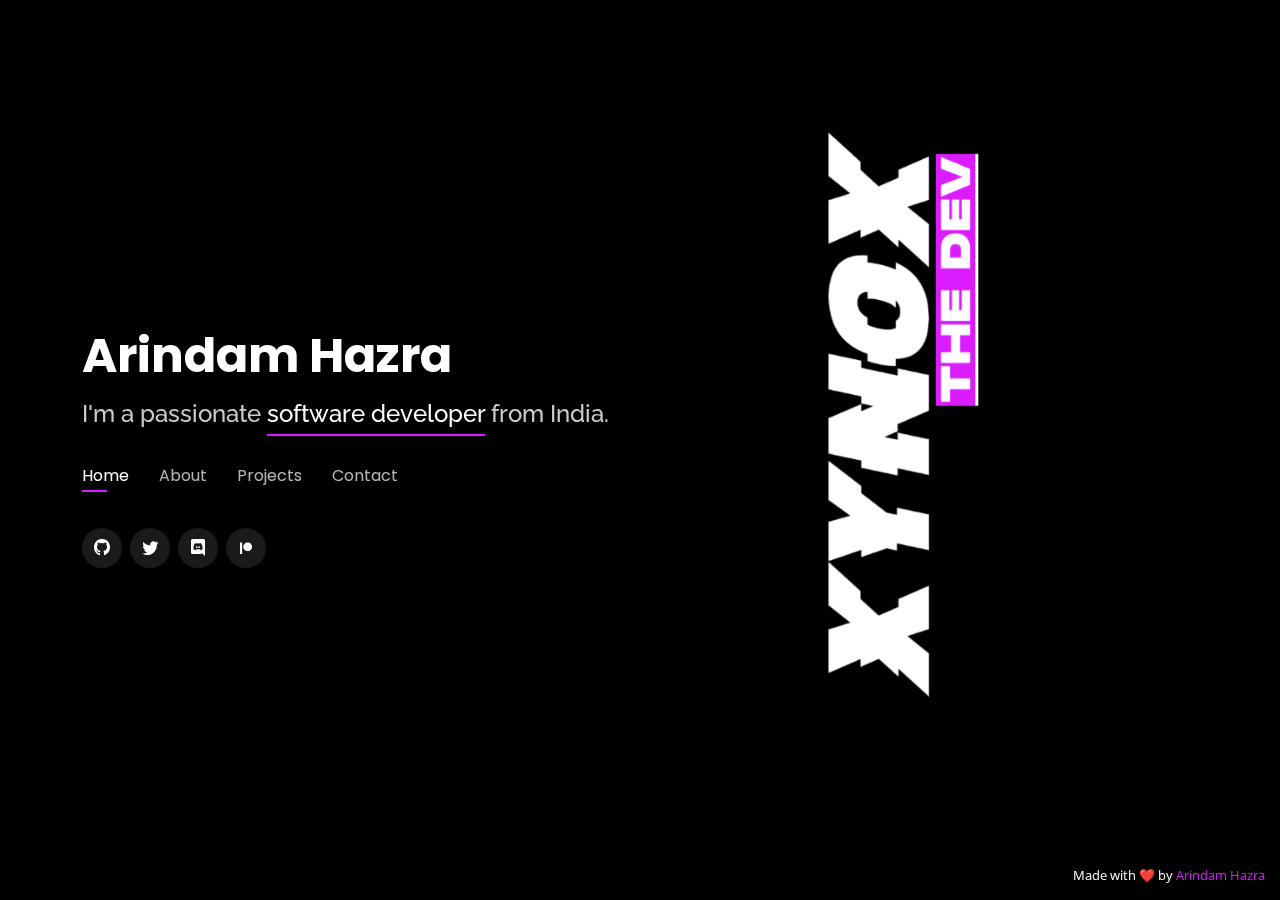
<file: index.html>
<!DOCTYPE html>
<html lang="en">

<head>
  <meta charset="utf-8">
  <meta content="width=device-width, initial-scale=1.0" name="viewport">

  <title>Xynox The Dev</title>
  <meta content="" name="description">
  <meta content="" name="keywords">
  
  <!-- Primary Meta Tags -->
  <title>Xynox The Dev</title>
  <meta name="title" content="Xynox The Dev">
  <meta name="theme-color" content="#db1cff"/>
  <meta name="description"
    content="I'm Arindam Hazra from India, you can also call me Xynox. I'm a student as well as a software developer who is passionate about making awesome things for tons of smiling faces.">
  
  <!-- Open Graph / Facebook -->
  <meta name="theme-color" content="#db1cff" />
  <meta property="og:type" content="website">
  <meta property="og:url" content="https://arindamz.github.io/">
  <meta property="og:title" content="Xynox The Dev">
  <meta property="og:description"
    content="I'm Arindam Hazra from India, you can also call me Xynox. I'm a student as well as a software developer who is passionate about making awesome things for tons of smiling faces.">
  <meta property="og:image" content="https://i.imgur.com/DxYIKcl.png">
  
  <!-- Twitter -->
  <meta name="theme-color" content="#db1cff" />
  <meta property="twitter:card" content="summary_large_image">
  <meta property="twitter:url" content="https://arindamz.github.io/">
  <meta property="twitter:title" content="Xynox The Dev">
  <meta property="twitter:description"
    content="I'm Arindam Hazra from India, you can also call me Xynox. I'm a student as well as a software developer who is passionate about making awesome things for tons of smiling faces.">
  <meta property="twitter:image" content="https://i.imgur.com/DxYIKcl.png">
  
  <!-- Favicons -->
  <link href="assets/img/favicon.png" rel="icon">
  <link href="assets/img/apple-touch-icon.png" rel="apple-touch-icon">

  <!-- Google Fonts -->
  <link href="https://fonts.googleapis.com/css?family=Open+Sans:300,300i,400,400i,600,600i,700,700i|Raleway:300,300i,400,400i,500,500i,600,600i,700,700i|Poppins:300,300i,400,400i,500,500i,600,600i,700,700i" rel="stylesheet">

  <!-- Vendor CSS Files -->
  <link href="assets/vendor/bootstrap/css/bootstrap.min.css" rel="stylesheet">
  <link href="assets/vendor/bootstrap-icons/bootstrap-icons.css" rel="stylesheet">
  <link href="assets/vendor/boxicons/css/boxicons.min.css" rel="stylesheet">
  <link href="assets/vendor/glightbox/css/glightbox.min.css" rel="stylesheet">
  <link href="assets/vendor/remixicon/remixicon.css" rel="stylesheet">
  <link href="assets/vendor/swiper/swiper-bundle.min.css" rel="stylesheet">

  <!-- Main CSS File -->
  <link href="assets/css/style.css" rel="stylesheet">

</head>

<body>

  <!-- ======= Header ======= -->
  <header id="header">
    <div class="container">

      <h1><a href="index.html">Arindam Hazra</a></h1>
      <h2>I'm a passionate <span>software developer</span> from India.</h2>

      <!-- .navbar -->
      <nav id="navbar" class="navbar">
        <ul>
          <li><a class="nav-link active" href="#header">Home</a></li>
          <li><a class="nav-link" href="#about">About</a></li>
          <li><a class="nav-link" href="#projects">Projects</a></li>
          <li><a class="nav-link" href="#contact">Contact</a></li>
        </ul>
        <i class="bi bi-list mobile-nav-toggle"></i>
      </nav>
      <!-- .navbar -->

      <div class="social-links">
        <a href="https://github.com/XynoxTheDev" target="_blank" class="github"><i class="bi bi-github"></i></a>
        <a href="https://twitter.com/Arindamz03" target="_blank" class="twitter"><i class="bi bi-twitter"></i></a>
        <a href="https://discord.gg/ZzbZpdw" target="_blank" class="discord"><i class="bi bi-discord"></i></a>
        <a href="https://www.patreon.com/arindamz" target="_blank" class="patreon"><i class="bx bxl-patreon"></i></a>
      </div>

    </div>
  </header>
  <!-- End Header -->

  <!-- ======= About Section ======= -->
  <section id="about" class="about">

    <!-- ======= About Me ======= -->
    <div class="about-me container">

      <div class="section-title">
        <h2>About</h2>
        <p>Know more about me</p>
      </div>

      <div class="row">
        <div class="col-lg-4" data-aos="fade-right">
          <img src="assets/img/me.png" class="img-fluid" alt="">
        </div>
        <div class="col-lg-8 pt-4 pt-lg-0 content" data-aos="fade-left">
          <h3>Software Developer</h3>
          <p class="fst-italic">
            I'm a student as well as a software developer who loves being a developer.
          </p>
          <div class="row">
            <div class="col-lg-6">
              <ul>
                <li><i class="bi bi-chevron-right"></i> <strong>Name:</strong> <span>Arindam Hazra</span></li>
                <li><i class="bi bi-chevron-right"></i> <strong>Website:</strong> <span><a href="https://arindamz.github.io/" target="_blank">arindamz.github.io</a></span></li>
              </ul>
            </div>
            <div class="col-lg-6">
              <ul>
                <li><i class="bi bi-chevron-right"></i> <strong>Location:</strong> <span>India</span></li>
                <li><i class="bi bi-chevron-right"></i> <strong>Email:</strong> <span><a href="mailto:workforxynox@gmail.com" target="_blank">workforxynox@gmail.com</a></span></li>
              </ul>
            </div>
          </div>
          <p>
            I'm Arindam Hazra from India, you can also call me Xynox. I'm a student as well as a software developer who is passionate about making awesome things for tons of smiling faces. I like making things, especially things that help or entertain others and discover new stuffs to learn. I spend my free time writing software, singing, making code more efficient or user friendly, and sometimes I do playing video games.
          </p>
        </div>
      </div>

    </div>
    <!-- End About Me -->

    <!-- ======= Interests ======= -->
    <div class="interests container">

      <div class="section-title">
        <h2>Interests</h2>
      </div>

      <div class="row">
        <div class="col-lg-3 col-md-4">
          <div class="icon-box">
            <i class="bx bxl-javascript" style="color: #ffbb2c;"></i>
            <h3>JavaScript</h3>
          </div>
        </div>
        <div class="col-lg-3 col-md-4 mt-4 mt-md-0">
          <div class="icon-box">
            <i class="bx bxl-nodejs" style="color: #29cc61;"></i>
            <h3>Nodejs</h3>
          </div>
        </div>
        <div class="col-lg-3 col-md-4 mt-4 mt-md-0">
          <div class="icon-box">
            <i class='bx bxl-python' style='color:#0b72c2'></i>
            <h3>Python</h3>
          </div>
        </div>
        <div class="col-lg-3 col-md-4 mt-4 mt-lg-0">
          <div class="icon-box">
            <i class='bx bxl-c-plus-plus' style='color:#640098'></i>
            <h3>C++</h3>
          </div>
        </div>
        <div class="col-lg-3 col-md-4 mt-4">
          <div class="icon-box">
            <i class='bx bxl-html5' style='color:#e14913'></i>
            <h3>HTML</h3>
          </div>
        </div>
        <div class="col-lg-3 col-md-4 mt-4">
          <div class="icon-box">
            <i class='bx bxl-css3' style='color:#0655d4'></i>
            <h3>CSS</h3>
          </div>
        </div>
        <div class="col-lg-3 col-md-4 mt-4">
          <div class="icon-box">
            <i class='bx bxl-bootstrap' style='color:#563d7c'></i>
            <h3>Bootstrap</h3>
          </div>
        </div>
        <div class="col-lg-3 col-md-4 mt-4">
          <div class="icon-box">
            <i class='bx bxl-markdown' style='color:#ffffff'></i>
            <h3>Markdown</h3>
          </div>
        </div>
        <div class="col-lg-3 col-md-4 mt-4">
          <div class="icon-box">
            <i class="ri-database-2-line" style="color: #47aeff;"></i>
            <h3>Data Structures</h3>
          </div>
        </div>
        <div class="col-lg-3 col-md-4 mt-4">
          <div class="icon-box">
            <i class='bx bxs-terminal' style='color:#ffffff'></i>
            <h3>Terminal</h3>
          </div>
        </div>
        <div class="col-lg-3 col-md-4 mt-4">
          <div class="icon-box">
            <i class="bx bxl-firebase" style="color: #ffa500;"></i>
            <h3>Firebase</h3>
          </div>
        </div>
        <div class="col-lg-3 col-md-4 mt-4">
          <div class="icon-box">
            <i class='bx bx-bug' style='color:#29cc61'></i>
            <h3>Bug Hunting</h3>
          </div>
        </div>
      </div>

    </div>
    <!-- End Interests -->

  </section>
  <!-- End About Section -->

  <!-- ======= Projects Section ======= -->
  <section id="projects" class="projects">
    <div class="container">

      <div class="section-title">
        <h2>Projects</h2>
        <p>My Projects</p>
      </div>

      <div class="row">
        <div class="col-lg-4 col-md-6 d-flex align-items-stretch">
          <div class="icon-box">
            <div class="icon"><i class="bx bx-bot"></i></div>
            <h4><a href="https://github.com/Dude-Perfect-Discord-Bot/Dude-Perfect" target="_blank">Dude Perfect </a></h4>
            <p>Dude Perfect is a bot that can do most of the things that everything you require for making a better and better Discord Server.</p>
          </div>
        </div>

        <div class="col-lg-4 col-md-6 d-flex align-items-stretch mt-4 mt-md-0">
          <div class="icon-box">
            <div class="icon"><i class="bx bx-bot"></i></div>
            <h4><a href="https://github.com/XynoxTheDev/Rust-OG-Discord-Bot" target="_blank">Rust OG</a></h4>
            <p>A discord bot made with Rust(Twilight) for moderation purpose. [Coming Soon]</p>
          </div>
        </div>

        <div class="col-lg-4 col-md-6 d-flex align-items-stretch mt-4 mt-lg-0">
          <div class="icon-box">
            <div class="icon"><i class="bx bx-bot"></i></div>
            <h4><a href="https://github.com/XynoxTheDev" target="_blank">Lavalink Music</a></h4>
            <p>A discord bot with all for music purpose which can be controlable via dashboard. [Coming Soon]</p>
          </div>
        </div>

        <div class="col-lg-4 col-md-6 d-flex align-items-stretch mt-4">
          <div class="icon-box">
            <div class="icon"><i class="bx bx-stats"></i></div>
            <h4><a href="https://github.com/XynoxTheDev" target="_blank">Statuspage</a></h4>
            <p>A statuspage for my projects which are currently active and their API response(if any). [Coming Soon]</p>
          </div>
        </div>

        <div class="col-lg-4 col-md-6 d-flex align-items-stretch mt-4">
          <div class="icon-box">
            <div class="icon"><i class="bx bxs-dashboard"></i></div>
            <h4><a href="https://github.com/XynoxTheDev" target="_blank">Dashboard</a></h4>
            <p>A user friendly dashboard with mobile app facility for my projects and payments. [Coming Soon]</p>
          </div>
        </div>

        <div class="col-lg-4 col-md-6 d-flex align-items-stretch mt-4">
          <div class="icon-box">
            <div class="icon"><i class="bx bx-link-external"></i></div>
            <h4><a href="https://github.com/XynoxTheDev" target="_blank">Website</a></h4>
            <p>Rewriting my website with React, Tailwind and Next.js. [Coming Soon]</p>
          </div>
        </div>

      </div>

    </div>
  </section>
  <!-- End Services Section -->

  <!-- ======= Contact Section ======= -->
  <section id="contact" class="contact">
    <div class="container">

      <div class="section-title">
        <h2>Contact</h2>
        <p>Contact Me</p>
      </div>

      <div class="row mt-2">

        <div class="col-md-6 d-flex align-items-stretch">
          <div class="info-box">
            <i class='bx bx-support'></i>
            <h3>Support Server</h3>
            <p><a href="https://discord.gg/ZzbZpdw" target="_blank">Join For Queries</a></p>
          </div>
        </div>

        <div class="col-md-6 mt-4 mt-md-0 d-flex align-items-stretch">
          <div class="info-box">
            <i class="bx bx-share-alt"></i>
            <h3>Social Profiles</h3>
            <div class="social-links">
              <a href="https://github.com/XynoxTheDev" target="_blank" class="github"><i class="bi bi-github"></i></a>
              <a href="https://twitter.com/Arindamz03" target="_blank" class="twitter"><i class="bi bi-twitter"></i></a>
              <a href="https://www.instagram.com/xynoxthedev" target="_blank" class="instagram"><i class="bi bi-instagram"></i></a>
              <a href="https://www.youtube.com/c/XynoxTheDev" target="_blank" class="youtube"><i class="bi bi-youtube"></i></a>
              <a href="https://www.twitch.tv/xynox03" target="_blank" class="twitch"><i class="bi bi-twitch"></i></a>
            </div>
          </div>
        </div>

        <div class="col-md-6 mt-4 d-flex align-items-stretch">
          <div class="info-box">
            <i class="bx bx-envelope"></i>
            <h3>Email Me</h3>
            <p><a href="mailto:workforxynox@gmail.com" target="_blank">workforxynox@gmail.com</a></p>
          </div>
        </div>
        <div class="col-md-6 mt-4 d-flex align-items-stretch">
          <div class="info-box">
            <i class='bx bx-file'></i>
            <h3>Concerns</h3>
            <p><a href="https://gist.github.com/XynoxTheDev/d1eb529914ca538ee53aeb9ed8e22016" target="_blank">Privacy Policy & Terms</a></p>
          </div>
        </div>
      </div>

    </div>
  </section>
  <!-- End Contact Section -->

  <div class="credits">
    Made with ❤️ by <a href="https://github.com/XynoxTheDev" target="_blank">Arindam Hazra</a>
  </div>

  <!-- Main JS File -->
  <script src="assets/js/main.js"></script>

</body>

</html>
</file>
<file: assets/css/style.css>
/*--------------------------------------------------------------
# General
--------------------------------------------------------------*/
body {
  font-family: "Open Sans", sans-serif;
  background-color: #040404;
  color: #fff;
  position: relative;
  background: transparent;
}

body::before {
  content: "";
  position: fixed;
  background: #040404 url("../img/bg.png") top right no-repeat;
  background-size: cover;
  left: 0;
  right: 0;
  top: 0;
  height: 100vh;
  z-index: -1;
}

@media only screen and (max-width: 768px) {
   body::before{
     background: #040404 url(none);
   }
}

@media (min-width: 1024px) {
  body::before {
    background-attachment: fixed;
  }
}

a {
  color: #db1cff;
  text-decoration: none;
}

a:hover {
  color: #db1cff;
  text-decoration: none;
}

h1, h2, h3, h4, h5, h6 {
  font-family: "Raleway", sans-serif;
}

/*--------------------------------------------------------------
# Header
--------------------------------------------------------------*/
#header {
  transition: ease-in-out 0.3s;
  position: relative;
  height: 100vh;
  display: flex;
  align-items: center;
  z-index: 997;
  overflow-y: auto;
}

#header * {
  transition: ease-in-out 0.3s;
}

#header h1 {
  font-size: 48px;
  margin: 0;
  padding: 0;
  line-height: 1;
  font-weight: 700;
  font-family: "Poppins", sans-serif;
}

#header h1 a, #header h1 a:hover {
  color: #fff;
  line-height: 1;
  display: inline-block;
}

#header h2 {
  font-size: 24px;
  margin-top: 20px;
  color: rgba(255, 255, 255, 0.8);
}

#header h2 span {
  color: #fff;
  border-bottom: 2px solid #db1cff;
  padding-bottom: 6px;
}

#header img {
  padding: 0;
  margin: 0;
}

#header .social-links {
  margin-top: 40px;
  display: flex;
}

#header .social-links a {
  font-size: 16px;
  display: flex;
  justify-content: center;
  align-items: center;
  background: rgba(255, 255, 255, 0.1);
  color: #fff;
  line-height: 1;
  margin-right: 8px;
  border-radius: 50%;
  width: 40px;
  height: 40px;
}

#header .social-links a:hover {
  background: #db1cff;
}

@media (max-width: 992px) {
  #header h1 {
    font-size: 36px;
  }
  #header h2 {
    font-size: 20px;
    line-height: 30px;
  }
  #header .social-links {
    margin-top: 15px;
  }
  #header .container {
    display: flex;
    flex-direction: column;
    align-items: center;
  }
}

/* Header Top */
#header.header-top {
  height: 80px;
  position: fixed;
  left: 0;
  top: 0;
  right: 0;
  background: rgba(0, 0, 0, 0.9);
}

#header.header-top .social-links, #header.header-top h2 {
  display: none;
}

#header.header-top h1 {
  margin-right: auto;
  font-size: 36px;
}

#header.header-top .container {
  display: flex;
  align-items: center;
}

#header.header-top .navbar {
  margin: 0;
}

@media (max-width: 768px) {
  #header.header-top {
    height: 60px;
  }
  #header.header-top h1 {
    font-size: 26px;
  }
}

/*--------------------------------------------------------------
# Navigation Menu
--------------------------------------------------------------*/
/**
* Desktop Navigation 
*/
.navbar {
  padding: 0;
  margin-top: 35px;
}

.navbar ul {
  margin: 0;
  padding: 0;
  display: flex;
  list-style: none;
  align-items: center;
}

.navbar li {
  position: relative;
}

.navbar li + li {
  margin-left: 30px;
}

.navbar a {
  display: flex;
  align-items: center;
  justify-content: space-between;
  padding: 0;
  font-family: "Poppins", sans-serif;
  font-size: 16px;
  font-weight: 400;
  color: rgba(255, 255, 255, 0.7);
  white-space: nowrap;
  transition: 0.3s;
}

.navbar a i {
  font-size: 12px;
  line-height: 0;
  margin-left: 5px;
}

.navbar a:before {
  content: "";
  position: absolute;
  width: 0;
  height: 2px;
  bottom: -4px;
  left: 0;
  background-color: #db1cff;
  visibility: hidden;
  width: 0px;
  transition: all 0.3s ease-in-out 0s;
}

.navbar a:hover:before, .navbar li:hover > a:before, .navbar .active:before {
  visibility: visible;
  width: 25px;
}

.navbar a:hover, .navbar .active, .navbar li:hover > a {
  color: #fff;
}

/**
* Mobile Navigation 
*/
.mobile-nav-toggle {
  color: #fff;
  font-size: 28px;
  cursor: pointer;
  display: none;
  line-height: 0;
  transition: 0.5s;
  position: fixed;
  right: 15px;
  top: 15px;
}

@media (max-width: 991px) {
  .mobile-nav-toggle {
    display: block;
  }
  .navbar ul {
    display: none;
  }
}

.navbar-mobile {
  position: fixed;
  overflow: hidden;
  top: 0;
  right: 0;
  left: 0;
  bottom: 0;
  background: rgba(0, 0, 0, 0.9);
  transition: 0.3s;
  z-index: 999;
  margin-top: 0;
}

.navbar-mobile .mobile-nav-toggle {
  position: absolute;
  top: 15px;
  right: 15px;
}

.navbar-mobile ul {
  display: block;
  position: absolute;
  top: 55px;
  right: 15px;
  bottom: 45px;
  left: 15px;
  padding: 10px 0;
  overflow-y: auto;
  transition: 0.3s;
  border: 2px solid rgba(255, 255, 255, 0.2);
}

.navbar-mobile li {
  padding: 12px 20px;
}

.navbar-mobile li + li {
  margin: 0;
}

.navbar-mobile a {
  font-size: 16px;
  position: relative;
}

/*--------------------------------------------------------------
# Sections General
--------------------------------------------------------------*/
section {
  overflow: hidden;
  position: absolute;
  width: 100%;
  top: 140px;
  bottom: 100%;
  opacity: 0;
  transition: ease-in-out 0.4s;
  z-index: 2;
}

section.section-show {
  top: 100px;
  bottom: auto;
  opacity: 1;
  padding-bottom: 45px;
}

section .container {
  background: rgba(0, 0, 0, 0.9);
  padding: 30px;
}

@media (max-width: 768px) {
  section {
    top: 120px;
  }
  section.section-show {
    top: 80px;
  }
}

.section-title h2 {
  font-size: 14px;
  font-weight: 500;
  padding: 0;
  line-height: 1px;
  margin: 0 0 20px 0;
  letter-spacing: 2px;
  text-transform: uppercase;
  color: #aaaaaa;
  font-family: "Poppins", sans-serif;
}

.section-title h2::after {
  content: "";
  width: 120px;
  height: 1px;
  display: inline-block;
  background: #db1cff;
  margin: 4px 10px;
}

.section-title p {
  margin: 0;
  margin: -15px 0 15px 0;
  font-size: 36px;
  font-weight: 700;
  text-transform: uppercase;
  font-family: "Poppins", sans-serif;
  color: #fff;
}

/*--------------------------------------------------------------
# About
--------------------------------------------------------------*/
.about-me .content h3 {
  font-weight: 700;
  font-size: 26px;
  color: #db1cff;
}

.about-me .content ul {
  list-style: none;
  padding: 0;
}

.about-me .content ul li {
  margin-bottom: 20px;
  display: flex;
  align-items: center;
}

.about-me .content ul strong {
  margin-right: 10px;
}

.about-me .content ul i {
  font-size: 16px;
  margin-right: 5px;
  color: #db1cff;
  line-height: 0;
}

.about-me .content p:last-child {
  margin-bottom: 0;
}

/*--------------------------------------------------------------
# Interests
--------------------------------------------------------------*/
.interests .icon-box {
  display: flex;
  align-items: center;
  padding: 20px;
  background: rgba(255, 255, 255, 0.08);
  transition: ease-in-out 0.3s;
}

.interests .icon-box i {
  font-size: 32px;
  padding-right: 10px;
  line-height: 1;
}

.interests .icon-box h3 {
  font-weight: 700;
  margin: 0;
  padding: 0;
  line-height: 1;
  font-size: 16px;
  color: #fff;
}

.interests .icon-box:hover {
  background: rgba(255, 255, 255, 0.12);
}

/*--------------------------------------------------------------
# Projects
--------------------------------------------------------------*/
.projects .icon-box {
  text-align: center;
  background: rgba(204, 204, 204, 0.1);
  padding: 80px 20px;
  transition: all ease-in-out 0.3s;
}

.projects .icon-box .icon {
  margin: 0 auto;
  width: 64px;
  height: 64px;
  background: #db1cff;
  border-radius: 5px;
  transition: all .3s ease-out 0s;
  display: flex;
  align-items: center;
  justify-content: center;
  margin-bottom: 20px;
  transform-style: preserve-3d;
}

.projects .icon-box .icon i {
  color: #fff;
  font-size: 28px;
}

.projects .icon-box .icon::before {
  position: absolute;
  content: '';
  left: -8px;
  top: -8px;
  height: 100%;
  width: 100%;
  background: rgba(255, 255, 255, 0.15);
  border-radius: 5px;
  transition: all .3s ease-out 0s;
  transform: translateZ(-1px);
}

.projects .icon-box h4 {
  font-weight: 700;
  margin-bottom: 15px;
  font-size: 24px;
}

.projects .icon-box h4 a {
  color: #fff;
}

.projects .icon-box p {
  line-height: 24px;
  font-size: 14px;
  margin-bottom: 0;
}

.projects .icon-box:hover {
  background: #db1cff;
  border-color: #db1cff;
}

.projects .icon-box:hover .icon {
  background: #fff;
}

.projects .icon-box:hover .icon i {
  color: #db1cff;
}

.projects .icon-box:hover .icon::before {
  background: #db1cff;
}

.projects .icon-box:hover h4 a, .projects .icon-box:hover p {
  color: #fff;
}

/*--------------------------------------------------------------
# Contact
--------------------------------------------------------------*/
.contact .info-box {
  color: #444444;
  padding: 20px;
  width: 100%;
  background: rgba(255, 255, 255, 0.08);
}

.contact .info-box i.bx {
  font-size: 24px;
  color: #db1cff;
  border-radius: 50%;
  padding: 14px;
  float: left;
  background: rgba(255, 255, 255, 0.1);
}

.contact .info-box h3 {
  font-size: 20px;
  color: rgba(255, 255, 255, 0.5);
  font-weight: 700;
  margin: 10px 0 8px 68px;
}

.contact .info-box p {
  padding: 0;
  color: #fff;
  line-height: 24px;
  font-size: 14px;
  margin: 0 0 0 68px;
}

.contact .info-box .social-links {
  margin: 5px 0 0 68px;
  display: flex;
}

.contact .info-box .social-links a {
  font-size: 18px;
  display: inline-block;
  color: #fff;
  line-height: 1;
  margin-right: 12px;
  transition: 0.3s;
}

.contact .info-box .social-links a:hover {
  color: #db1cff;
}

@-webkit-keyframes animate-loading {
  0% {
    transform: rotate(0deg);
  }
  100% {
    transform: rotate(360deg);
  }
}

@keyframes animate-loading {
  0% {
    transform: rotate(0deg);
  }
  100% {
    transform: rotate(360deg);
  }
}

/*--------------------------------------------------------------
# Credits
--------------------------------------------------------------*/
.credits {
  position: fixed;
  right: 0;
  left: 0;
  bottom: 0;
  padding: 15px;
  text-align: right;
  font-size: 13px;
  color: #fff;
  z-index: 999999;
}

@media (max-width: 992px) {
  .credits {
    text-align: center;
    padding: 10px;
    background: rgba(0, 0, 0, 0.8);
  }
}

.credits a {
  color: #db1cff;
  transition: 0.3s;
}

.credits a:hover {
  color: #fff;
}
</file>
